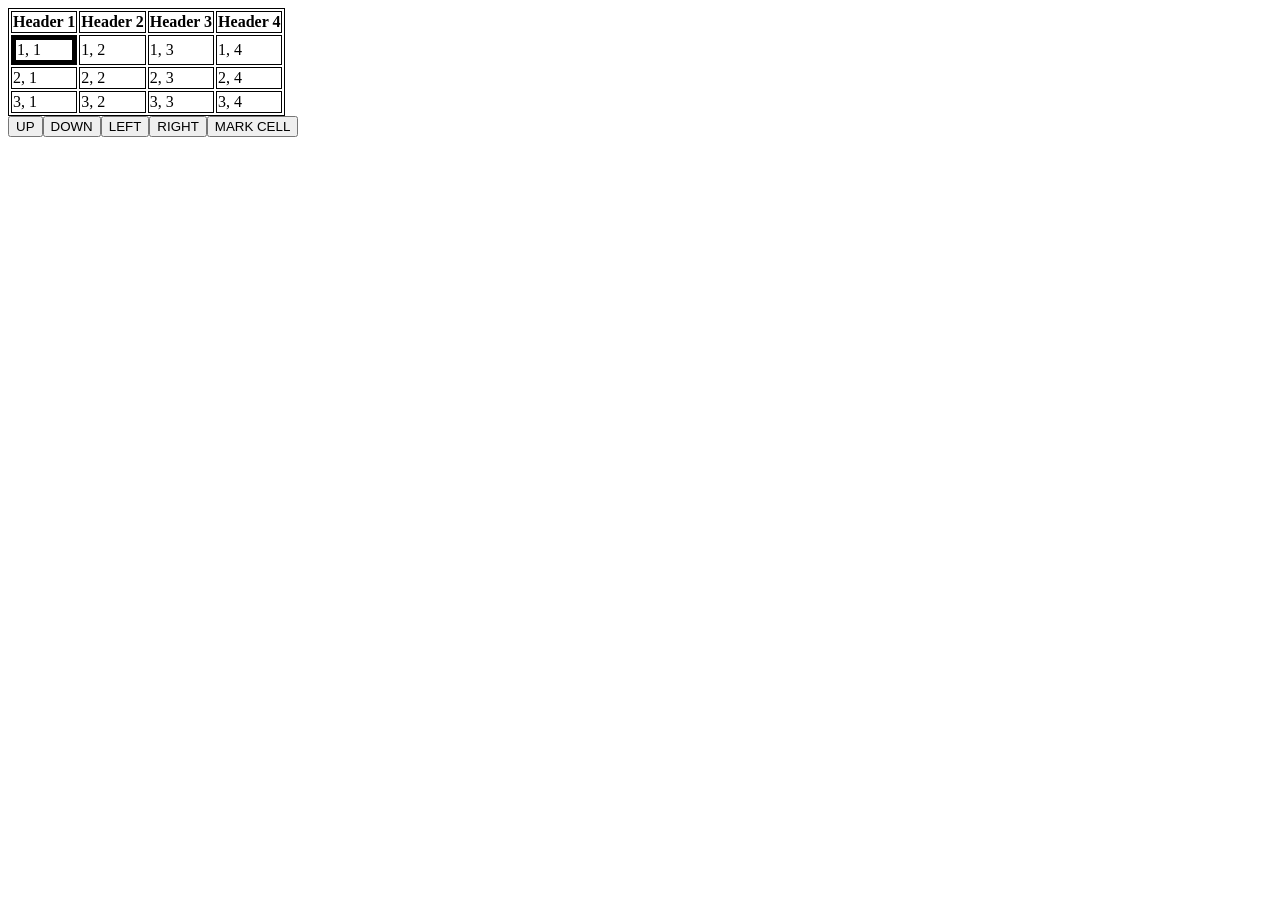
<file: Assignment #4/index.html>
</<!DOCTYPE html>

<html lang="en" dir="ltr">

  <head>
    <meta charset="utf-8">
    <title>DOM and EVENTS table</title>
  </head>

  <body>
    <script src="script.js"></script>
  </body>
  
</html>
</file>
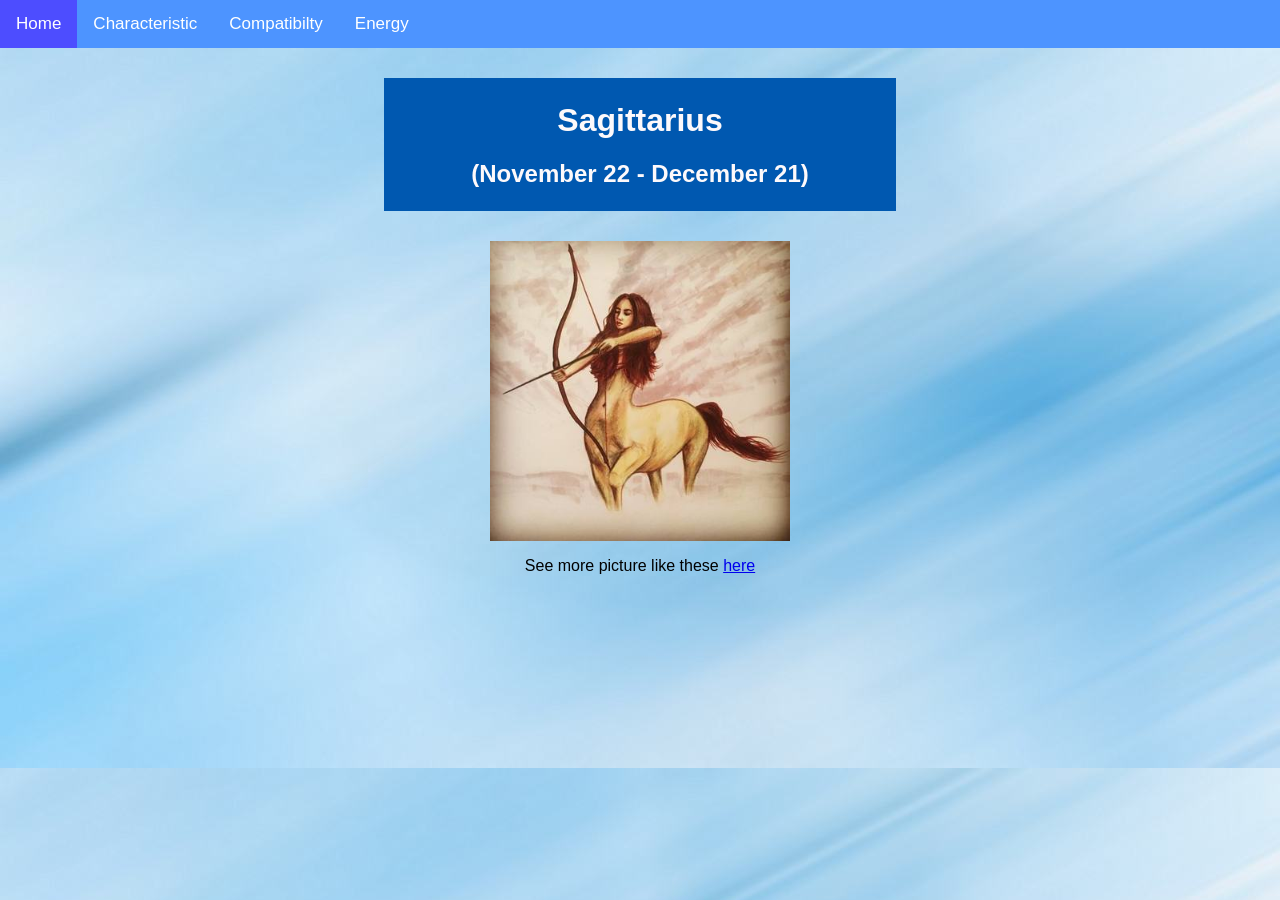
<file: Final Project/index.html>
</<!DOCTYPE html>

<html lang="en" dir="ltr">

  <head>
    <meta charset="utf-8">
    <title>Sagittarius Lady | Home </title>
    <link rel="stylesheet" href="style.css">
  </head>

  <body>

    <div class="navbar">
      <a class="active" href="index.html">Home</a>
      <a href="characteristic.html">Characteristic</a>
      <a href="compatibility.html">Compatibilty</a>
      <a href="energy.html">Energy</a>
    </div>

    <div class="title">
      <h1 align="center">Sagittarius</h1>
      <h2 align="center"> (November 22 - December 21)</h2>
    </div>

    <div class="home-carousel">
      <img class="mySlides" src="centaurus-drawing.jpg" style="width:100%">
      <img class="mySlides" src="sag-cons.png" style="width:100%">
      <img class="mySlides" src="girl1.jpg" style="width:100%">
      <img class="mySlides" src="sag-fire.jpg" style="width:100%">
      <img class="mySlides" src="girl2.jpg" style="width:100%">
    </div>

    <p align="center">See more picture like these
      <a href="https://www.pinterest.com/search/pins/?rs=ac&len=2&q=sagittarius%20drawing&eq=sagittarius%20dr&etslf=5852&term_meta[]=sagittarius%7Cautocomplete%7C0&term_meta[]=drawing%7Cautocomplete%7C0">here</a>
    </p>

    <script src="script.js"></script>

  </body>

</html>
</file>
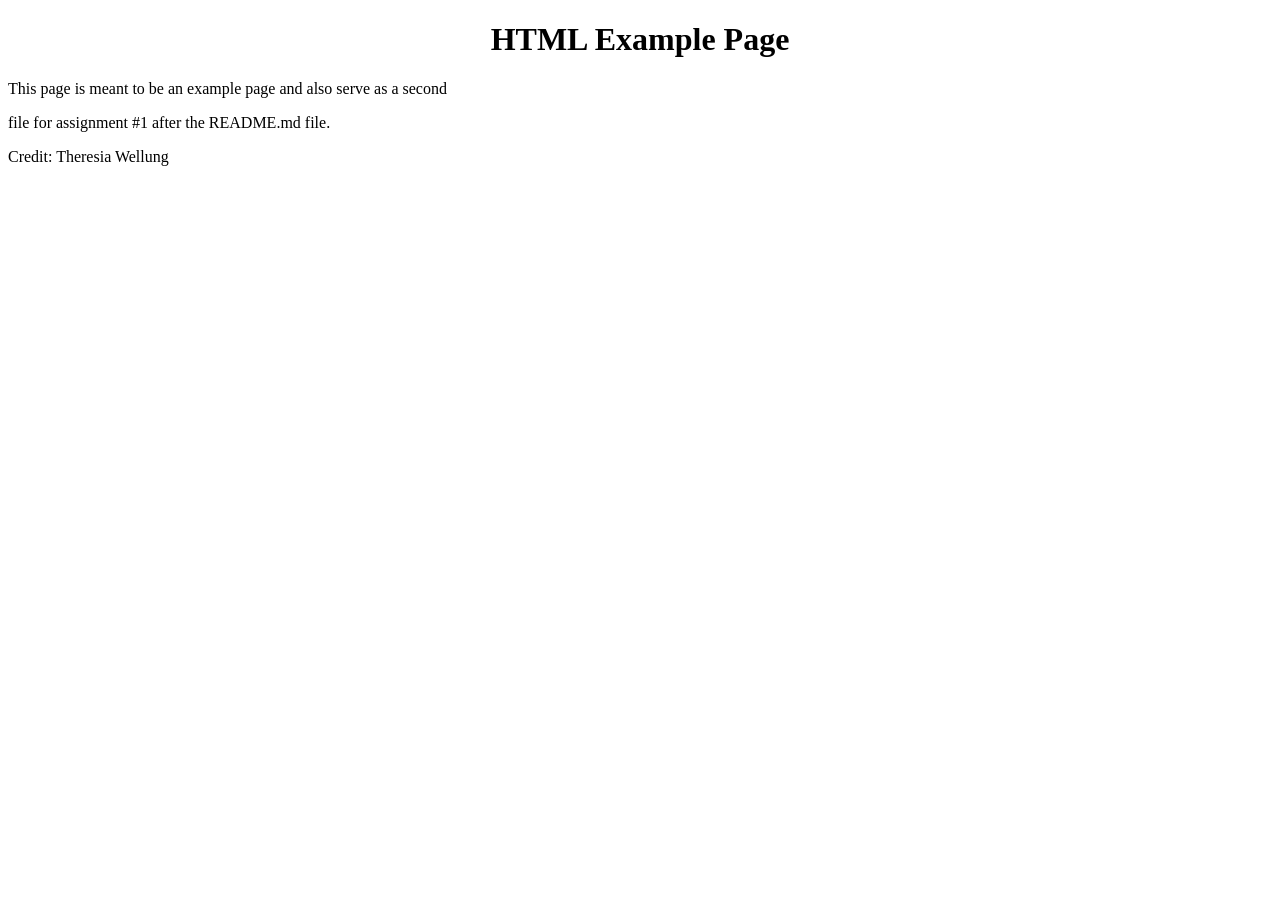
<file: example.html>
<!DOCTYPE html>
<html>
<body>

<h1 align="center"> HTML Example Page</h1>

<p>This page is meant to be an example page and also serve as a second </p>
<p> file for assignment #1 after the README.md file. </p>
<p> Credit: Theresia Wellung </p>

</body>
</html>
</file>
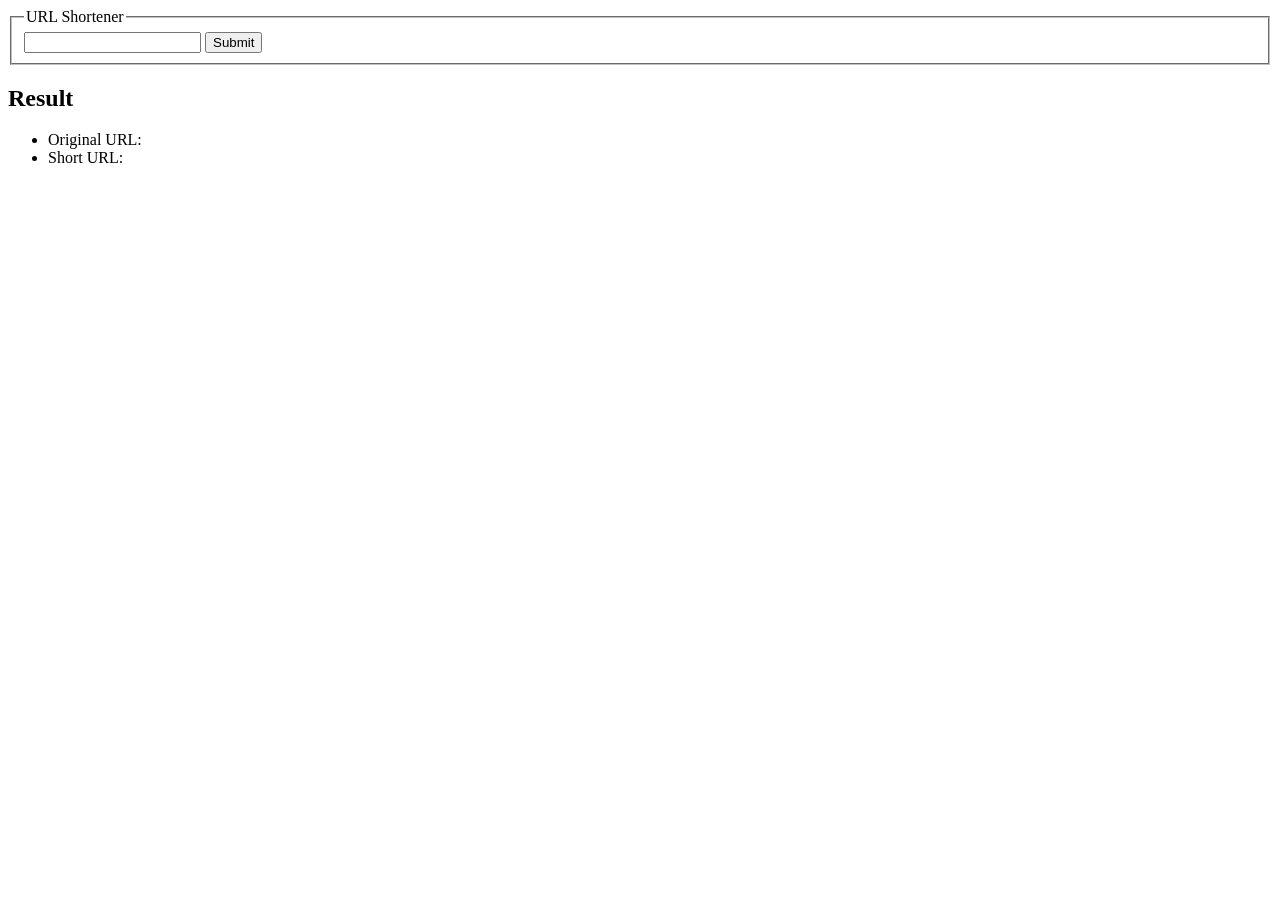
<file: Activity_Ajax_Interaction/example2.html>
<!DOCTYPE html>
<html>
  <head>
    <script>
      var apiKey = 'AIzaSyAh2sUzWPm-pRQCbgyZijqWcKGFcoXeK2o';

      document.addEventListener('DOMContentLoaded', bindButtons);

      function bindButtons(){
        document.getElementById('urlSubmit').addEventListener('click', function(event){
          var req = new XMLHttpRequest();
          var payload = {longUrl:null};
          payload.longUrl = document.getElementById('longUrl').value;
          req.open('POST', 'https://www.googleapis.com/urlshortener/v1/url?key=' + apiKey, false);
          req.setRequestHeader('Content-Type', 'application/json');
          req.send(JSON.stringify(payload));
          var response = JSON.parse(req.responseText);
          document.getElementById('originalUrl').textContent = response.longUrl;
          document.getElementById('shortUrl').textContent = response.id;
          event.preventDefault();
        })
      }
    </script>
  </head>
  <body>
    <form>
      <fieldset>
        <legend>URL Shortener</legend>
        <label for="longUrl"></label>
        <input type="text" name="longUrl" id="longUrl">
        <input type="submit" id="urlSubmit">
      </fieldset>
    </form>
    <div>
      <h2>Result</h2>
      <ul>
        <li><span>Original URL:</span><span id="originalUrl"></span></li>
        <li><span>Short URL:</span><span id="shortUrl"></span></li>
      </ul>
    </div>
  </body>
</html>
</file>
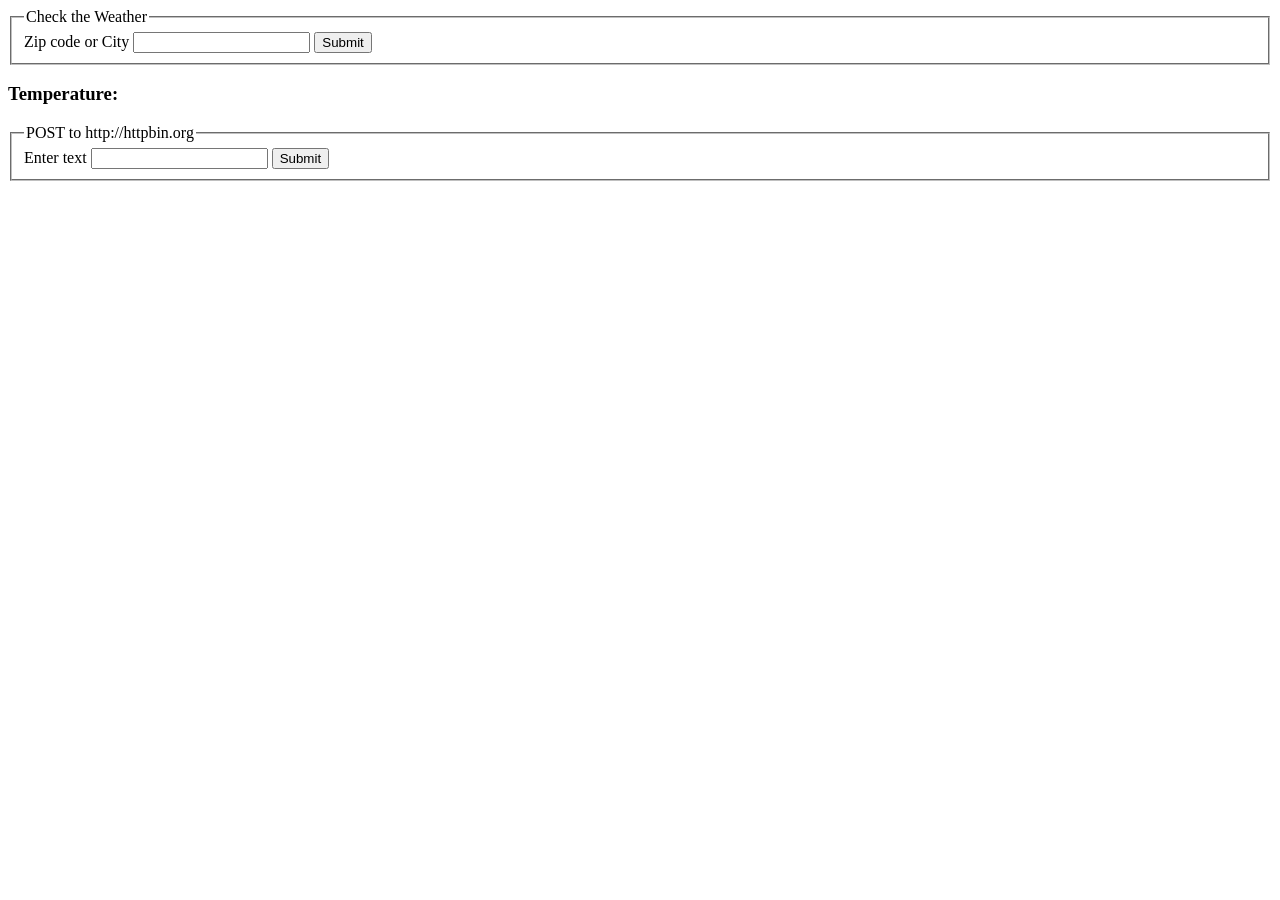
<file: Activity_Ajax_Interaction/weather.html>
<!DOCTYPE html>
<html>
  <head>
    <script>
      var apiKey = '2c3fd0258683bbac6e9e5ec19c15f9ed';

      document.addEventListener('DOMContentLoaded', bindButtons);

      function bindButtons(){
        document.getElementById('areaSubmit').addEventListener('click', function(event){
          var req = new XMLHttpRequest();
          req.open('GET', "http://api.openweathermap.org/data/2.5/weather?q="+q.value+"&appid="+apiKey, false);
          req.send(null);
          var response = JSON.parse(req.responseText);
          var oriTemp = parseFloat(response.main.temp);
          var tempF = (oriTemp-273.15)*(9.0/5.0)+32.0;
          document.getElementById("temperature").innerHTML = Math.round(tempF) + " F";
          event.preventDefault();
        });
        document.getElementById("pSubmit").addEventListener("click", function(event){
          var req = new XMLHttpRequest();
          var payload = {p:null};
          payload.p = document.getElementById('p').value;
          req.open("POST", "https://httpbin.org/post",false);
          req.setRequestHeader('Content-Type', 'application/json');

          event.preventDefault();
          req.send(JSON.stringify(payload));
          var response = JSON.parse(req.responseText);
          document.write(document.getElementById("p").value);
        });
      }
    </script>

  </head>
  <body>
    <form>
      <fieldset>
        <legend>Check the Weather</legend>
        <label for="q">Zip code or City</label>
        <input type="text" name="q" id="q">
        <input type="submit" id="areaSubmit">
      </fieldset>
    </form>
    <h3>Temperature: </h3>
    <p id="temperature"></p>
    <form>
      <fieldset>
        <legend>POST to  http://httpbin.org </legend>
        <label for="p">Enter text </label>
        <input type="text" name="p" id="p">
        <input type="submit" id="pSubmit">
      </fieldset>
    </form>
  </body>
</html>
</file>
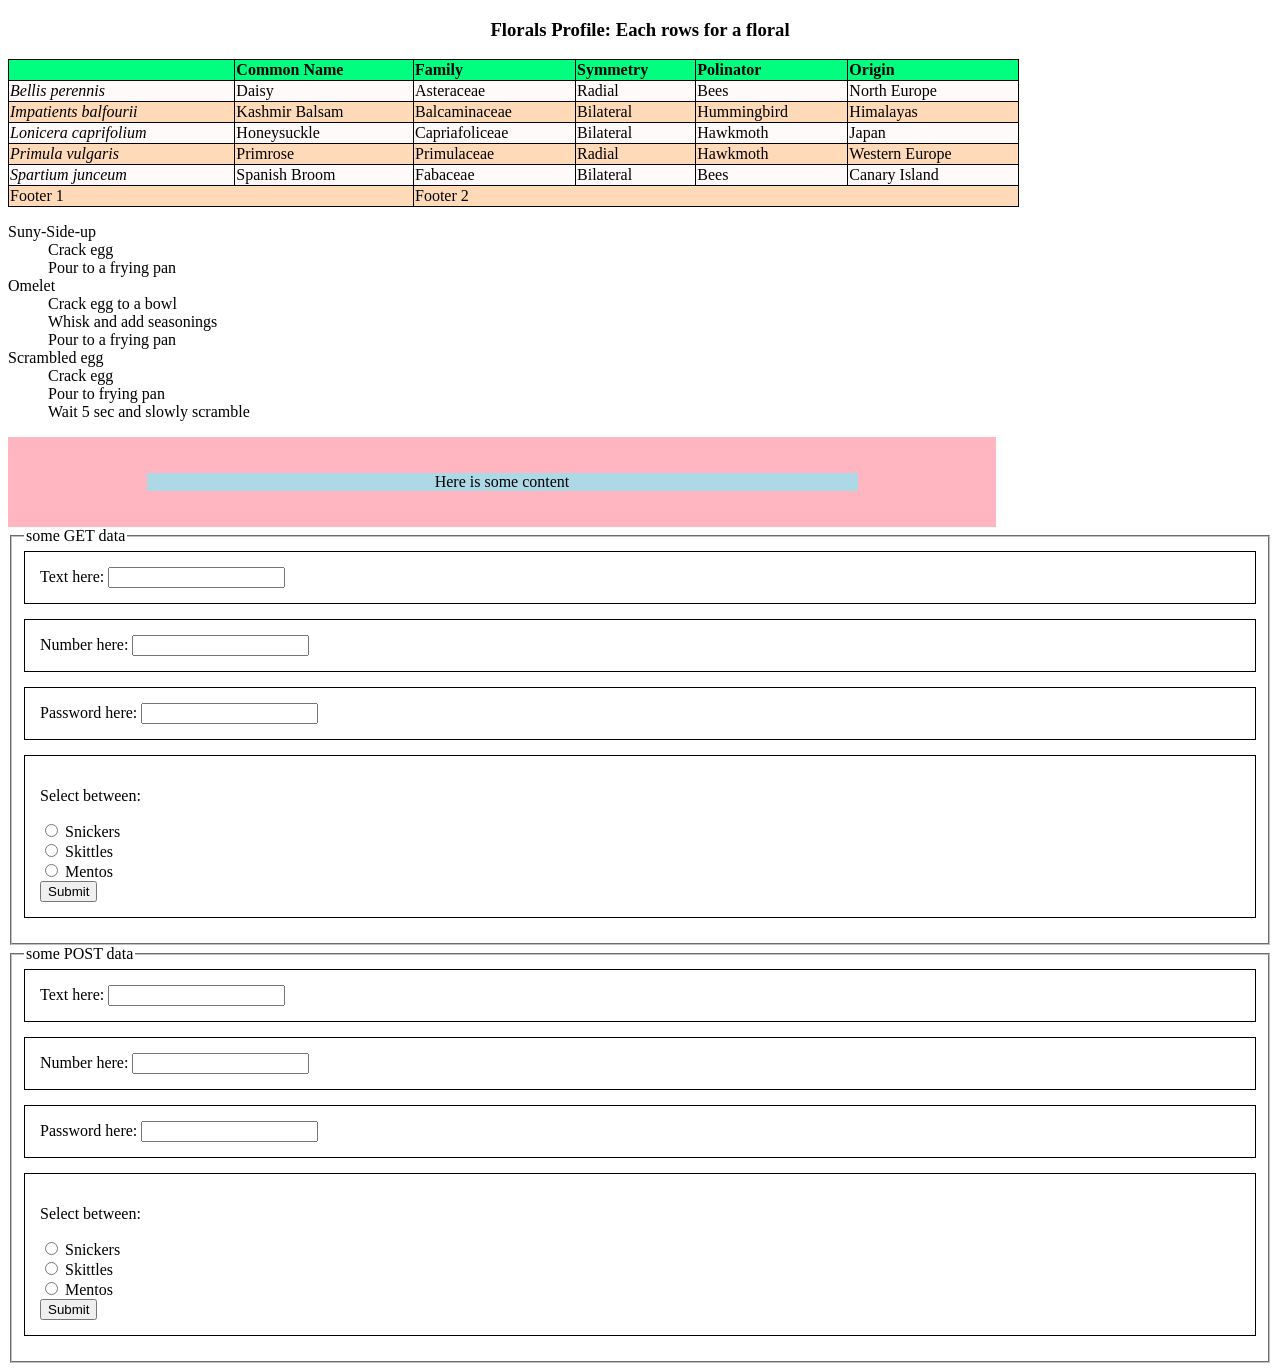
<file: Assignment #1/content.html>
<!DOCTYPE html>
<html>

<head>
  <link rel="stylesheet" href="style.css">
</head>

<body>

<h3 align="center">Florals Profile: Each rows for a floral </h3>

<table>
  <tr>
    <th align="left"> </th>
    <th align="left">Common Name</th>
    <th align="left">Family</th>
    <th align="left">Symmetry</th>
    <th align="left">Polinator</th>
    <th align="left">Origin</th>
  </tr>
  <tr>
    <td><i>Bellis perennis</i></td>
    <td>Daisy</td>
    <td>Asteraceae</td>
    <td>Radial</td>
    <td>Bees</td>
    <td>North Europe</td>
  </tr>
  <tr>
    <td><i>Impatients balfourii</i></td>
    <td>Kashmir Balsam</td>
    <td>Balcaminaceae</td>
    <td>Bilateral</td>
    <td>Hummingbird</td>
    <td>Himalayas</td>
  </tr>
  <tr>
    <td><i>Lonicera caprifolium</i></td>
    <td>Honeysuckle</td>
    <td>Capriafoliceae</td>
    <td>Bilateral</td>
    <td>Hawkmoth</td>
    <td>Japan</td>
  </tr>
  <tr>
    <td><i>Primula vulgaris</i></td>
    <td>Primrose</td>
    <td>Primulaceae</td>
    <td>Radial</td>
    <td>Hawkmoth</td>
    <td>Western Europe</td>
  </tr>
  <tr>
    <td><i>Spartium junceum</i></td>
    <td>Spanish Broom</td>
    <td>Fabaceae</td>
    <td>Bilateral</td>
    <td>Bees</td>
    <td>Canary Island</td>
  </tr>
  <tr>
    <td colspan="2">Footer 1</td>
    <td colspan="4">Footer 2</td>
  </tr>
</table>

<dl>
  <dt>Suny-Side-up</dt>
  <dd>Crack egg </dd>
  <dd>Pour to a frying pan</dt>

  <dt>Omelet</dt>
  <dd>Crack egg to a bowl</dd>
  <dd>Whisk and add seasonings </dd>
  <dd>Pour to a frying pan</dt>

  <dt>Scrambled egg</dt>
  <dd>Crack egg</dd>
  <dd>Pour to frying pan</dd>
  <dd>Wait 5 sec and slowly scramble</dt>
</dl>

<div class="outer-content">
  <div class="inner-content">
    <p align="center">Here is some content</p>
  </div>
</div>

<form action="http://web.engr.oregonstate.edu/~zhangluy/tools/class-content/form_tests/check_request.php" method="get">
  <fieldset>
    <legend> some GET data </legend>
      <div class="form-input">Text here: <input type="text" name="textHere"></div>
      <div class="form-input">Number here: <input type="text" name="numberHere"></div>
      <div class="form-input">Password here: <input type="text" name="passwordHere"></div>
      <div class="form-input">
        <p>Select between:</p>
        <input type="radio" name="candy" value="Snickers" > Snickers <br>
        <input type="radio" name="candy" value="Skittles"> Skittles<br>
        <input type="radio" name="candy" value="Mentos"> Mentos <br>
        <input type="submit" value="Submit">
      </div>
  </fieldset>
</form>
<form action="http://web.engr.oregonstate.edu/~zhangluy/tools/class-content/form_tests/check_request.php" method="post">
  <fieldset>
    <legend> some POST data </legend>
      <div class="form-input">Text here: <input type="text" name="textHere"></div>
      <div class="form-input">Number here: <input type="text" name="numberHere"></div>
      <div class="form-input">Password here: <input type="text" name="passwordHere"></div>
      <div class="form-input">
        <p>Select between:</p>
        <input type="radio" name="candy" value="Snickers" > Snickers <br>
        <input type="radio" name="candy" value="Skittles"> Skittles<br>
        <input type="radio" name="candy" value="Mentos"> Mentos <br>
        <input type="submit" value="Submit">
      </div>
  </fieldset>
</form>

</body>
</html>
</file>
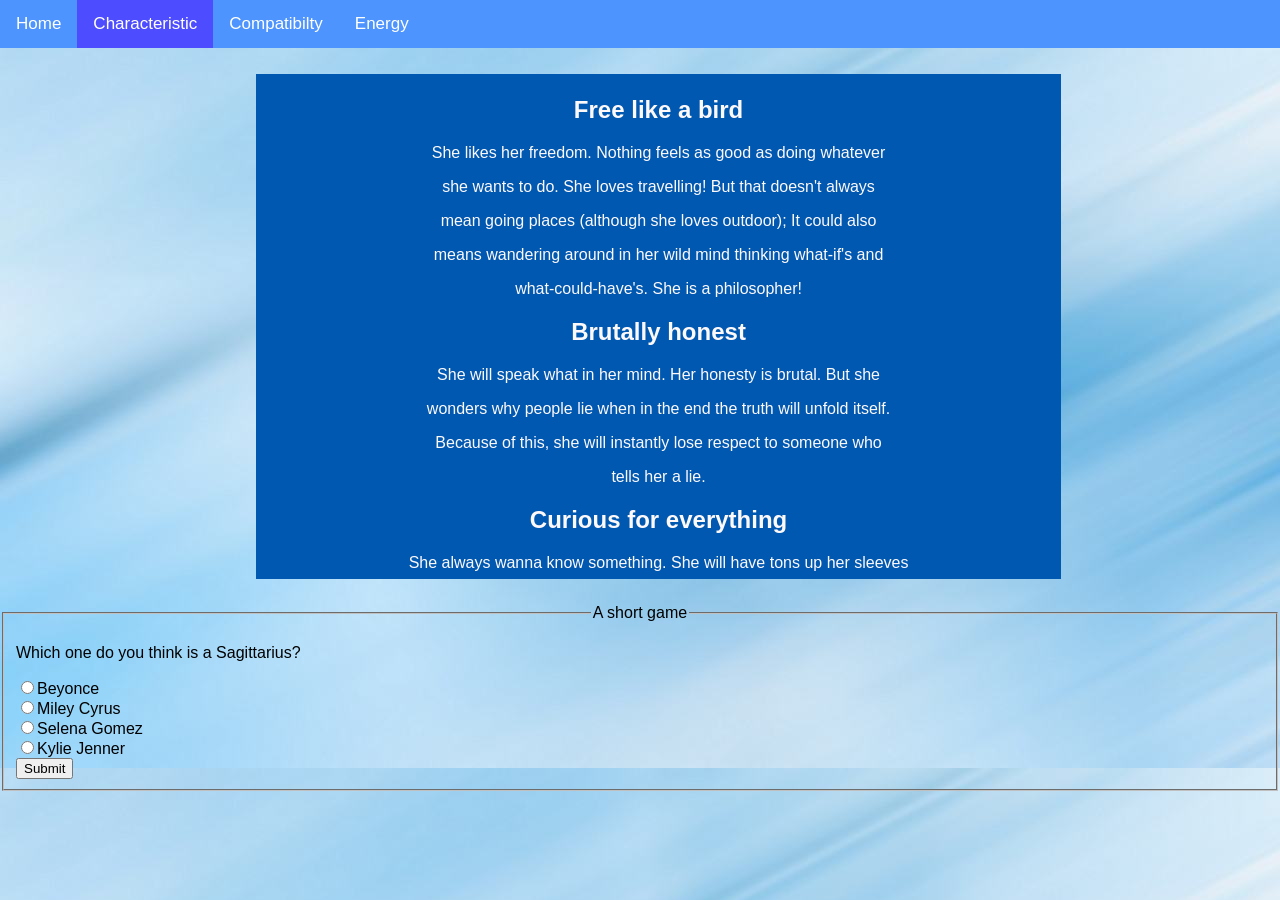
<file: Final Project/characteristic.html>
</<!DOCTYPE html>

<html lang="en" dir="ltr">

  <head>
    <meta charset="utf-8">
    <title>Sagittarius Ladies | Characteristic</title>
    <link rel="stylesheet" href="style.css">
  </head>

  <body>

    <div class="navbar">
      <a href="index.html">Home</a>
      <a class="active"href="characteristic.html">Characteristic</a>
      <a href="compatibility.html">Compatibilty</a>
      <a href="energy.html">Energy</a>
    </div>

    <div class="scroll-box">
      <h2 align="center"> Free like a bird </h2>
      <p align="center"> She likes her freedom. Nothing feels as good as doing whatever </p>
      <p align="center"> she wants to do. She loves travelling! But that doesn't always </p>
      <p align="center"> mean going places (although she loves outdoor); It could also </p>
      <p align="center"> means wandering around in her wild mind thinking what-if's and </p>
      <p align="center"> what-could-have's. She is a philosopher! </p>
      <h2 align="center"> Brutally honest </h2>
      <p align="center"> She will speak what in her mind. Her honesty is brutal. But she </p>
      <p align="center"> wonders why people lie when in the end the truth will unfold itself. </p>
      <p align="center"> Because of this, she will instantly lose respect to someone who </p>
      <p align="center"> tells her a lie. </p>
      <h2 align="center"> Curious for everything</h2>
      <p align="center"> She always wanna know something. She will have tons up her sleeves </p>
      <p align="center"> to figure out stuffs, or to gather information. Sometimes she wanna </p>
      <p align="center"> knows to much it can become annoying.</p>
      <h2 align="center"> Clumsy and crazy </h2>
      <p align="center"> She can be clumsy because of her overflowing energy. She is down to </p>
      <p align="center"> try random stuffs even though it might be silly. But, she doesn't </p>
      <p align="center"> care if people think she is clumsy.This IDGF attitude is percisely</p>
      <p align="center"> why she can be psycho b**** sometimes.</p>
    </div>

    <form name="myForm" method="post" onsubmit="getAnswer()">
      <fieldset>
        <legend align="center"> A short game </legend>
        <div class="sag-game">
          <p>Which one do you think is a Sagittarius? </p>
          <input type="radio" name="person" value="Beyonce">Beyonce<br>
          <input type="radio" name="person" value="Miley">Miley Cyrus<br>
          <input type="radio" name="person" value="Selena">Selena Gomez<br>
          <input type="radio" name="person" value="Kylie">Kylie Jenner<br>
          <input type="submit" name="sub" value="Submit">
        </div>
      </fieldset>
    </form>

    <script src="script.js"></script>

  </body>

</html>
</file>
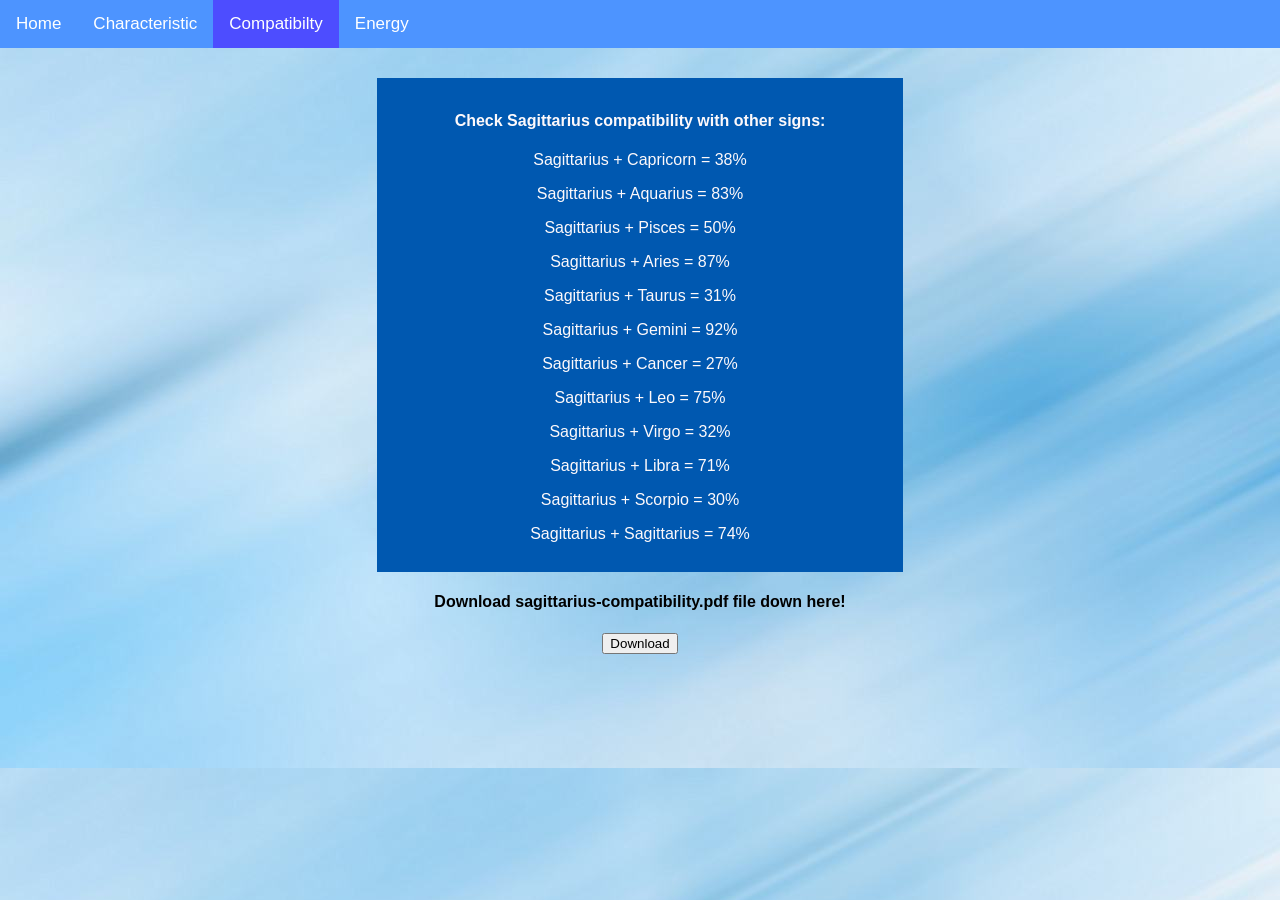
<file: Final Project/compatibility.html>
</<!DOCTYPE html>

<html lang="en" dir="ltr">

  <head>
    <meta charset="utf-8">
    <title>Sagittarius Ladies | Compatibility</title>
    <link rel="stylesheet" href="style.css">
  </head>

  <body>
    <div class="navbar">
      <a href="index.html">Home</a>
      <a href="characteristic.html">Characteristic</a>
      <a class="active" href="compatibility.html">Compatibilty</a>
      <a href="energy.html">Energy</a>
    </div>

    <div class="check-compatibility">
      <h4 align="center">Check Sagittarius compatibility with other signs:</h4>
      <p> Sagittarius + Capricorn   = 38%</p>
      <p> Sagittarius + Aquarius    = 83%</p>
      <p> Sagittarius + Pisces      = 50%</p>
      <p> Sagittarius + Aries       = 87%</p>
      <p> Sagittarius + Taurus      = 31%</p>
      <p> Sagittarius + Gemini      = 92%</p>
      <p> Sagittarius + Cancer      = 27%</p>
      <p> Sagittarius + Leo         = 75%</p>
      <p> Sagittarius + Virgo       = 32%</p>
      <p> Sagittarius + Libra       = 71%</p>
      <p> Sagittarius + Scorpio     = 30%</p>
      <p> Sagittarius + Sagittarius = 74%</p>
    </div>

    <h4 align="center">Download sagittarius-compatibility.pdf file down here! </h4>
    <p>
      <a href="Sagittarius compatibility.pdf" download="sagittarius-compatibility">
        <div class="download-button">
          <button type="button">Download</button>
        </div>
      </a>
    </p>

    <script src="script.js"></script>

  </body>

</html>
</file>
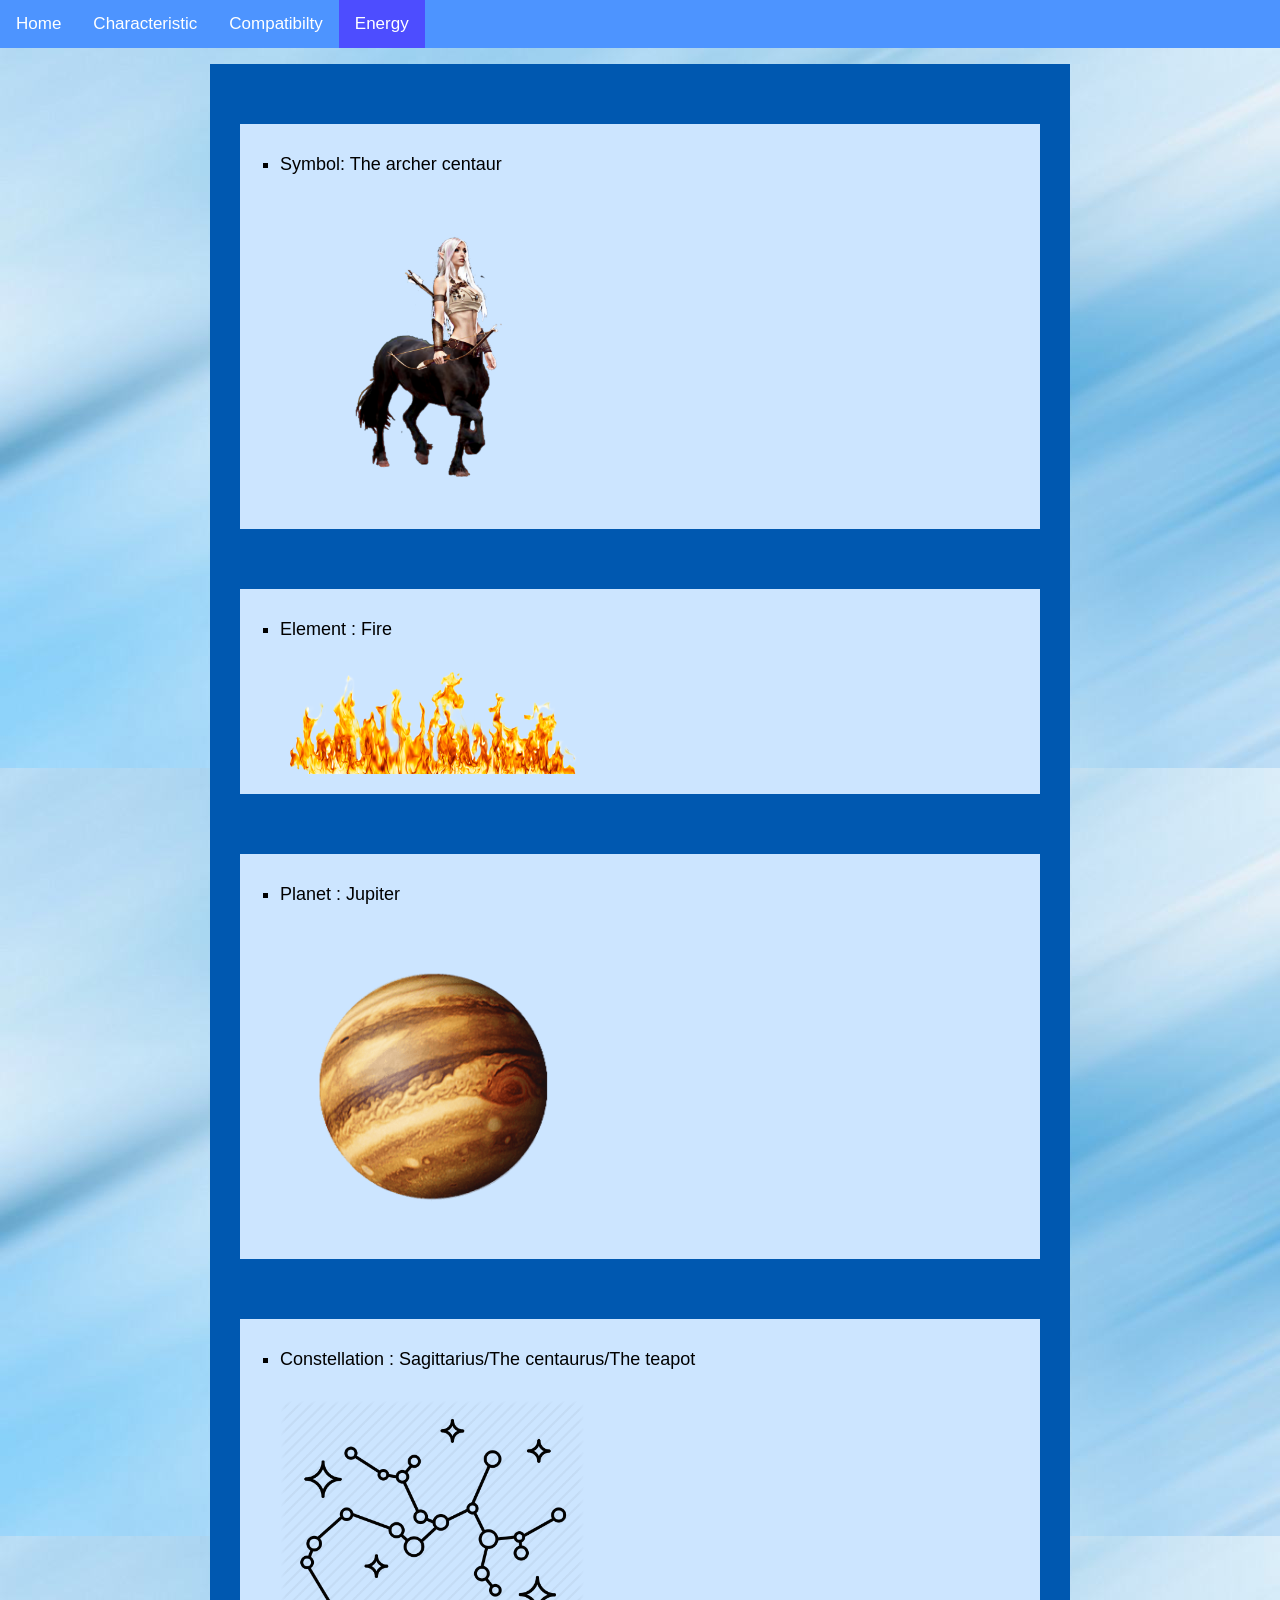
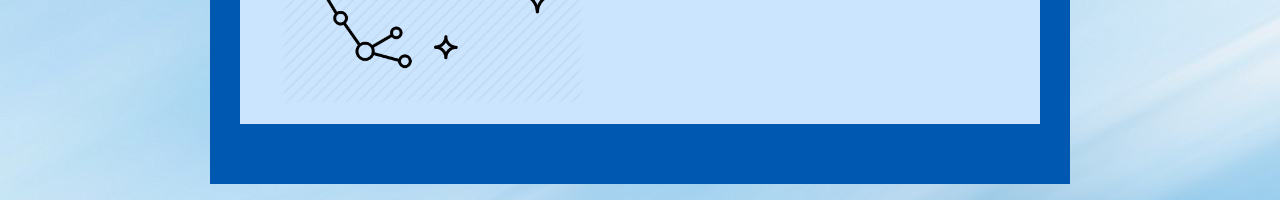
<file: Final Project/energy.html>
</<!DOCTYPE html>

<html lang="en" dir="ltr">

  <head>
    <meta charset="utf-8">
    <title>Sagittarius Ladies | Energy</title>
    <link rel="stylesheet" href="style.css">
  </head>

  <body>
    <div class="navbar">
      <a href="index.html">Home</a>
      <a href="characteristic.html">Characteristic</a>
      <a href="compatibility.html">Compatibilty</a>
      <a class="active" href="energy.html">Energy</a>
    </div>

    <ul style="list-style-type:square;">
      <div class="myList">
        <li>Symbol: The archer centaur</li>
        <img src="centaur female.png" style="width:40%">
      </div>
      <div class="myList">
        <li>Element : Fire</li>
        <img src="fire.png" style="width:40%">
      </div>
      <div class="myList">
        <li>Planet  : Jupiter</li>
        <img src="jupiter.png" style="width:40%">
      </div>
      <div class="myList">
        <li>Constellation  : Sagittarius/The centaurus/The teapot</li>
        <img src="sag-constellation.png" style="width:40%">
      </div>
    </ul>

    <script src="script.js"></script>

  </body>

</html>
</file>
<file: Final Project/style.css>
body {
  margin: 0;
  font-family: Arial, Helvetica, sans-serif;
  background-image: url("Light-Blue-Abstract-Wallpapers_355479.jpg");
}

.navbar {
  overflow: hidden;
  background-color: #4d94ff;
}

.navbar a {
  float: left;
  color: white;
  text-align: center;
  padding: 14px 16px;
  text-decoration: none;
  font-size: 17px;
}

.navbar a:hover {
  background-color: #ccccff;
  color: white;
}

.navbar a.active {
  background-color: #4d4dff;
  color: white;
}

.title {
  color: #FDF9FB;
  background-color: #0058B0;
  margin: 30px 30% 30px ;
  padding: 0.2%;
}

.mySlides {
  margin-left: auto;
  margin-right: auto;
  height: 300px;
  max-width: 300px;
}

.scroll-box {
  color: #FDF9FB;
  background-color: #0058B0;
  margin: 2% 20% 2%;
  padding: 0.2%;
  width: 800px;
  height: 500px;
  overflow: scroll;
}

.download-button {
  text-align: center;
}

.check-compatibility{
  text-align: center;
  color: #FDF9FB;
  background-color: #0058B0;
  margin-left: auto;
  margin-right: auto;
  margin-top: 30px;
  max-width: 500px;
  padding: 1%;
}

.myList {
  background: #cce5ff;
  margin-bottom: 30px;
  margin-top: 30px;
  padding-bottom: 20px;
  padding-left: 40px;
  font-size: 18px;
}

ul{
  background: #0058B0;
  padding: 30px;
  margin-left: auto;
  margin-right: auto;
  width: 800px;
  display: grid;
}

ul li {
  background: #cce5ff;
  margin-bottom: 30px;
  margin-top: 30px;
}
</file>
<file: Assignment #1/style.css>
table {
    border-collapse: collapse;
    width: 80%;
}

table, th, td {
  border: 1px solid black;
}

th {
  background-color: SpringGreen;
}

tr:nth-child(even){background-color: Snow;}
tr:nth-child(odd){background-color: PeachPuff;}

.outer-content {
  width: 75%;
  background-color: lightpink;
  padding: 20px;
}

.inner-content {
  background-color: lightblue;
  width: inherit;
  margin: auto;
}

.form-input {
  margin-bottom: 15px;
  border: 1px solid black;
  padding: 15px;
}
</file>
